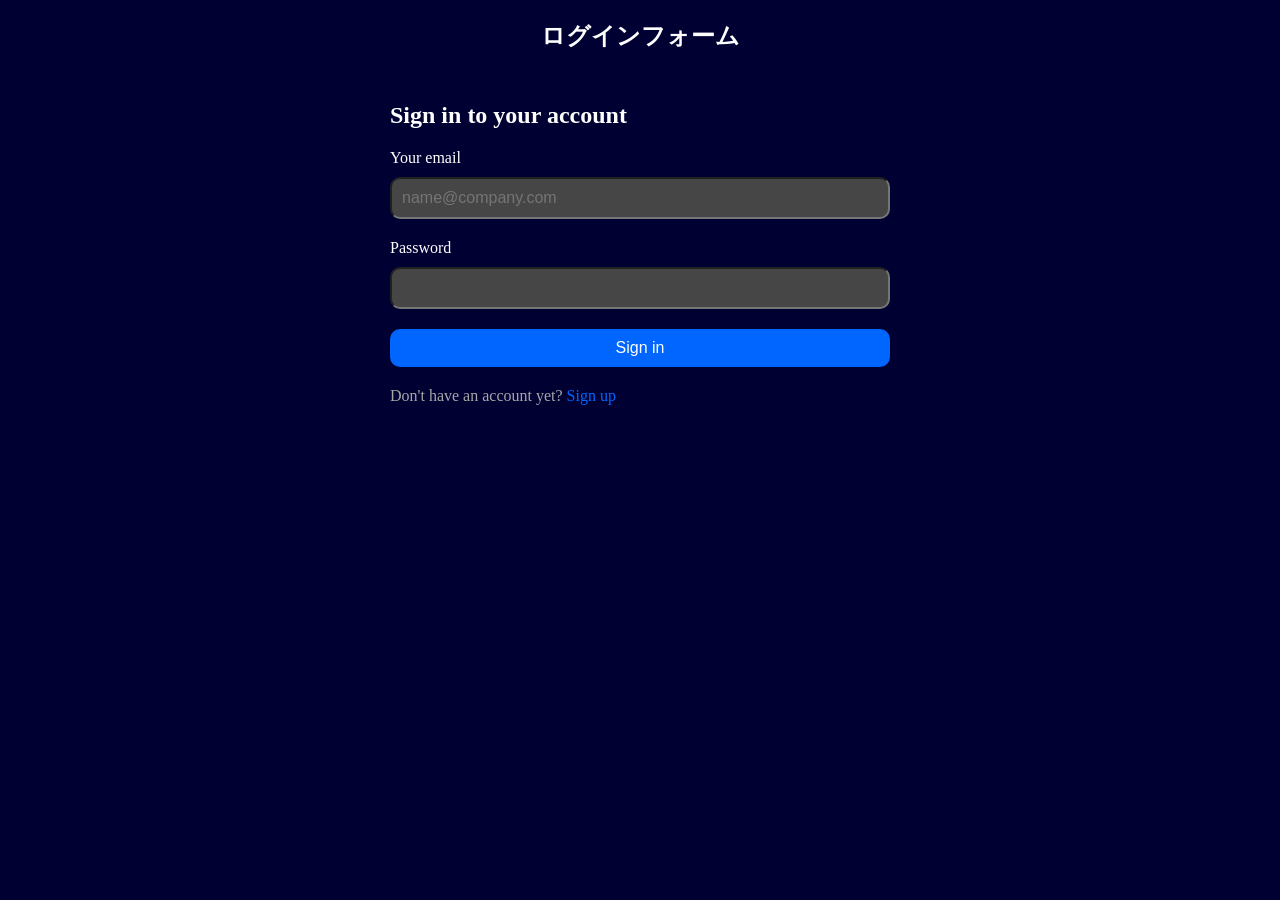
<file: databse/index.html>
<!DOCTYPE html>
<html lang="ja">
    <head>
        <meta charset="UTF-8">
        <meta name="viewport" content="width=device-width, initial-scale=1.0">
        <title>ログインフォーム</title>
        <link rel="stylesheet" href="style.css">
    </head>
    <body>
        <section>
            <h1>ログインフォーム</h1>
            <form class="form" action="">
                <h2 class="form-title">Sign in to your account</h2>
                <div class="form-item">
                    <label for="email">Your email</label>
                    <input type="email" id="email" placeholder="name@company.com">
                </div>
                <div class="form-item">
                    <label for="password">Password</label>
                    <input type="password" id="password">
                </div>
                <div class="form-button">
                    <button class="button" type="submit">Sign in</button>
                </div>
                <div class="form-footer">Don't have an account yet? <a href="#">Sign up</a></div>
            </form>
        </section>
        <script src="app.js"></script>
    </body>
</html>
</file>
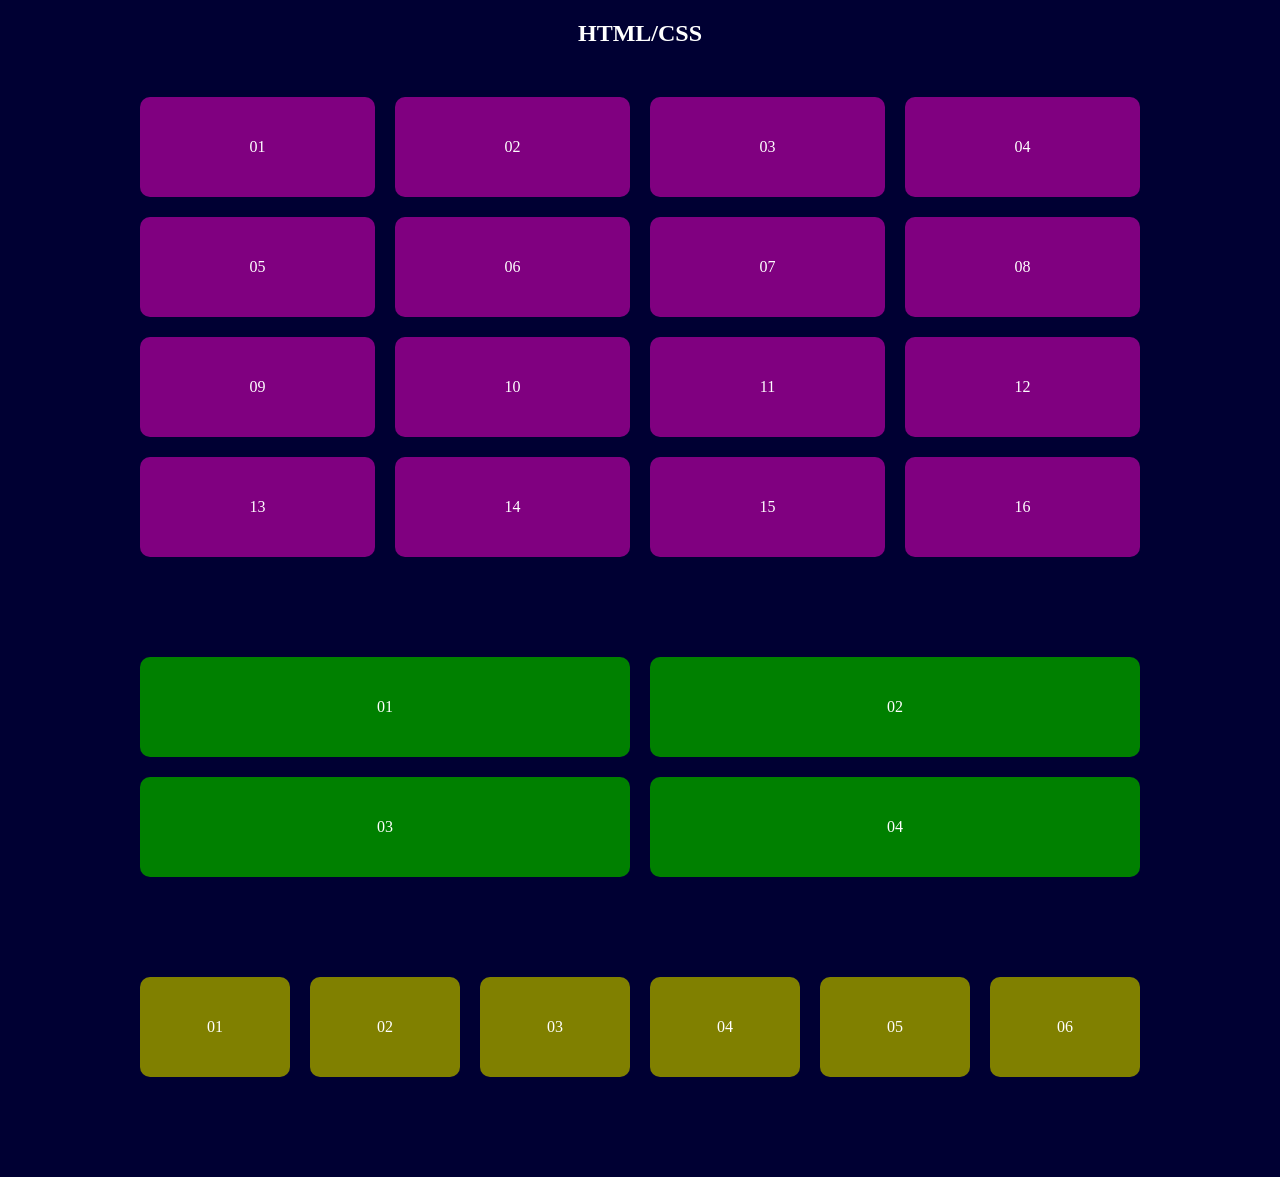
<file: html-css/index.html>
<!DOCTYPE html>
<html lang="ja">
    <head>
        <meta charset="UTF-8">
        <meta name="viewport" content="width=device-width, initial-scale=1.0">
        <title>HTML/CSS</title>
        <link rel="stylesheet" href="style.css">
    </head>
    <body>
        <section>
            <h1>HTML/CSS</h1>
            <div class="flex">
                <div class="flex-item flex-item-4x4">01</div>
                <div class="flex-item flex-item-4x4">02</div>
                <div class="flex-item flex-item-4x4">03</div>
                <div class="flex-item flex-item-4x4">04</div>
                <div class="flex-item flex-item-4x4">05</div>
                <div class="flex-item flex-item-4x4">06</div>
                <div class="flex-item flex-item-4x4">07</div>
                <div class="flex-item flex-item-4x4">08</div>
                <div class="flex-item flex-item-4x4">09</div>
                <div class="flex-item flex-item-4x4">10</div>
                <div class="flex-item flex-item-4x4">11</div>
                <div class="flex-item flex-item-4x4">12</div>
                <div class="flex-item flex-item-4x4">13</div>
                <div class="flex-item flex-item-4x4">14</div>
                <div class="flex-item flex-item-4x4">15</div>
                <div class="flex-item flex-item-4x4">16</div>
            </div>
            <div class="flex">
                <div class="flex-item flex-item-2x2">01</div>
                <div class="flex-item flex-item-2x2">02</div>
                <div class="flex-item flex-item-2x2">03</div>
                <div class="flex-item flex-item-2x2">04</div>
            </div>
            <div class="flex">
                <div class="flex-item flex-item-6x1">01</div>
                <div class="flex-item flex-item-6x1">02</div>
                <div class="flex-item flex-item-6x1">03</div>
                <div class="flex-item flex-item-6x1">04</div>
                <div class="flex-item flex-item-6x1">05</div>
                <div class="flex-item flex-item-6x1">06</div>
            </div>
        </section>
    </body>
</html>
</file>
<file: databse/style.css>
@charset "utf-8";

* {
    box-sizing: border-box;
}

body {
    background: #000033;
}

section {
    width: 1000px;
    margin: 0 auto;
}

h1 {
    color: #fff;
    text-align: center;
    margin-bottom: 50px;
}

.form-title {
    color: #fff;
    margin-bottom: 20px;
}

.form {
    width: 500px;
    margin: 0 auto;
    font-size: 16px;
}

.form-item {
    margin-bottom: 20px;
}

label {
    margin-bottom: 10px;
    display: block;
    color: #fff;
}

input {
    width: 100%;
    padding: 10px;
    background-color: #464646;
    color: #a6a6a6;
    font-size: 16px;
    border-radius: 10px;
}

.button {
    width: 100%;
    display: block;
    padding: 10px;
    margin-bottom: 20px;
    border: none;
    border-radius: 10px;
    text-align: center;
    background-color: #0066ff;
    color: #fff;
    font-size: 16px;
    cursor: pointer;
}

.form-footer {
    color: #a6a6a6;
}

.form-footer a {
    color: #0066ff;
    text-decoration: none;
}
</file>
<file: html-css/style.css>
@charset "utf-8";

* {
    box-sizing: border-box;
}

body {
    background: #000033;
}

section {
    width: 1000px;
    margin: 0 auto;
}

h1 {
    color: #fff;
    text-align: center;
    margin-bottom: 50px;
}

.flex {
    display: flex;
    flex-wrap: wrap;
    gap: 20px;
    margin-bottom: 100px;
}

.flex-item {
    display: flex;
    justify-content: center;
    align-items: center;
    border-radius: 10px;
    color: #fff;
}

.flex-item-4x4 {
    width: calc((100% - 60px) / 4);
    height: 100px;
    background-color: #800080;
}

.flex-item-2x2 {
    width: calc((100% - 20px) / 2);
    height: 100px;
    background-color: #008000;
}

.flex-item-6x1 {
    width: calc((100% - 100px) / 6);
    height: 100px;
    background-color: #808000;
}
</file>
